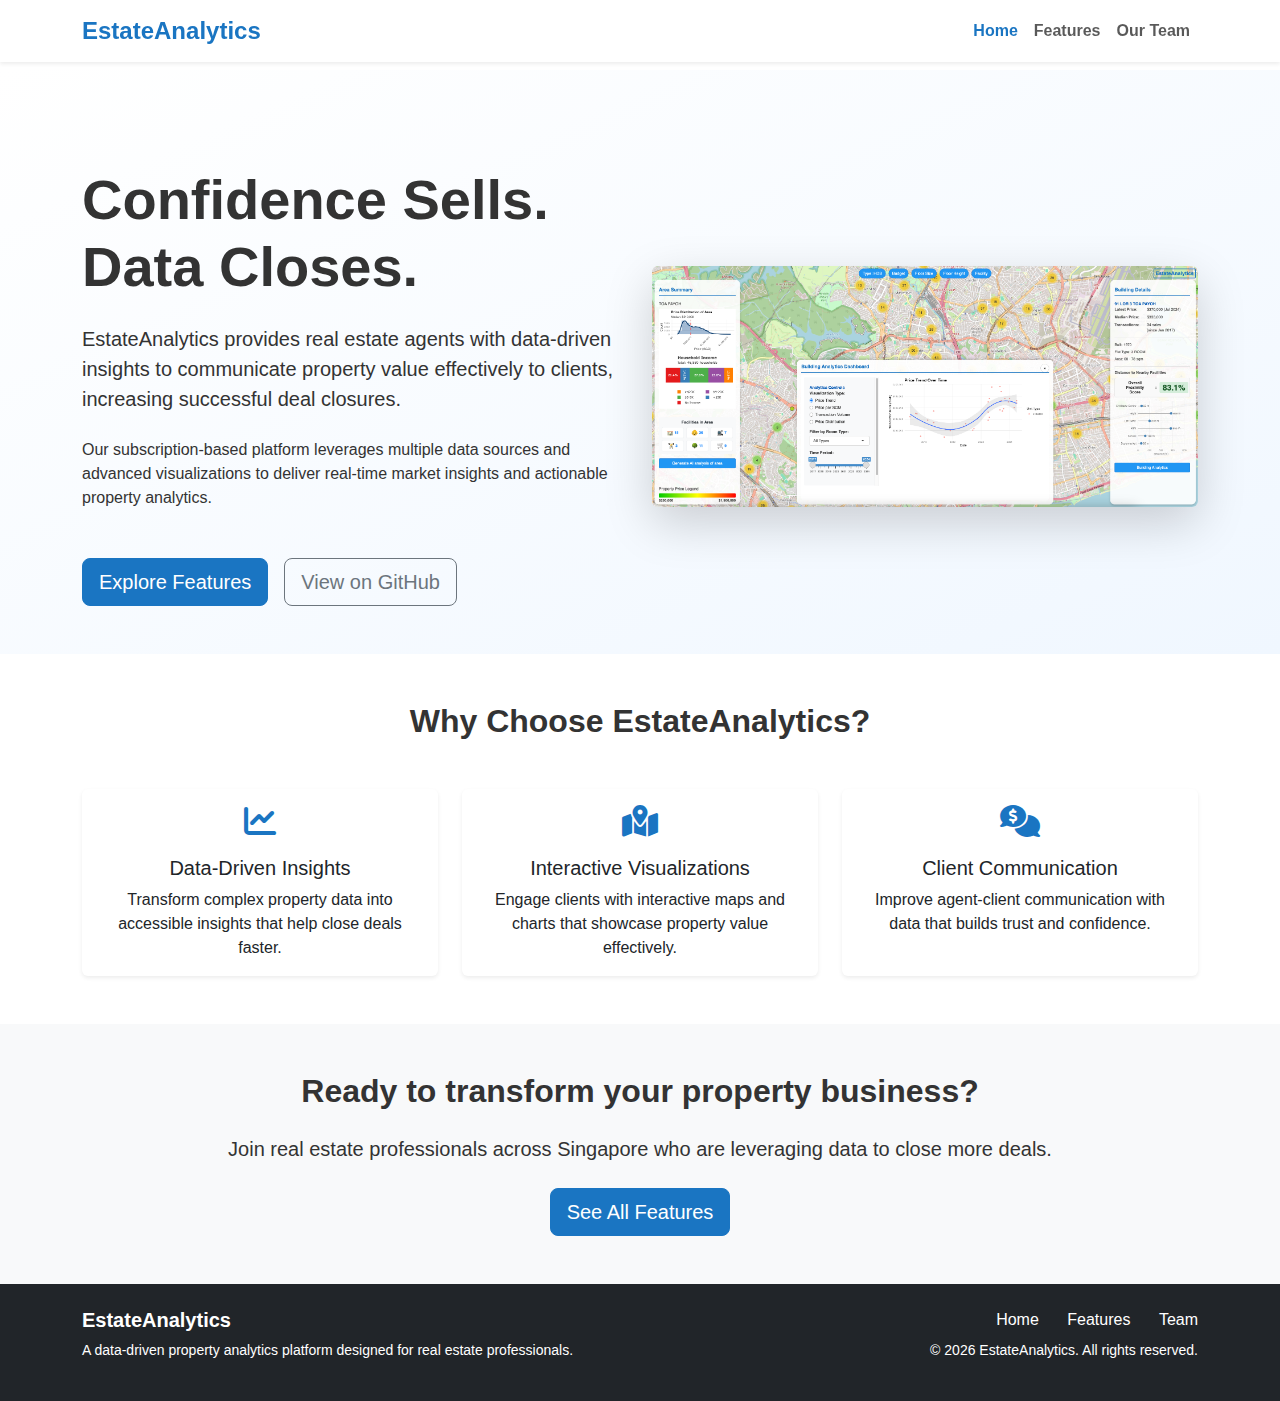
<file: docs/index.html>
<!DOCTYPE html>
<html lang="en">
<head>
    <meta charset="UTF-8">
    <meta name="viewport" content="width=device-width, initial-scale=1.0">
    <title>EstateAnalytics | Data-Driven Property Analytics</title>
    <link href="https://cdn.jsdelivr.net/npm/bootstrap@5.3.0-alpha1/dist/css/bootstrap.min.css" rel="stylesheet">
    <link rel="stylesheet" href="css/styles.css">
    <link rel="stylesheet" href="https://cdnjs.cloudflare.com/ajax/libs/font-awesome/6.4.0/css/all.min.css">
</head>
<body>
    <!-- Navigation -->
    <nav class="navbar navbar-expand-lg navbar-light bg-white fixed-top shadow-sm">
        <div class="container">
            <a class="navbar-brand" href="index.html">
                <span class="brand-text">EstateAnalytics</span>
            </a>
            <button class="navbar-toggler" type="button" data-bs-toggle="collapse" data-bs-target="#navbarNav" aria-controls="navbarNav" aria-expanded="false" aria-label="Toggle navigation">
                <span class="navbar-toggler-icon"></span>
            </button>
            <div class="collapse navbar-collapse" id="navbarNav">
                <ul class="navbar-nav ms-auto">
                    <li class="nav-item">
                        <a class="nav-link active" href="index.html">Home</a>
                    </li>
                    <li class="nav-item">
                        <a class="nav-link" href="features.html">Features</a>
                    </li>
                    <li class="nav-item">
                        <a class="nav-link" href="team.html">Our Team</a>
                    </li>
                </ul>
            </div>
        </div>
    </nav>

    <!-- Hero Section -->
    <section class="hero-section">
        <div class="container">
            <div class="row align-items-center">
                <div class="col-lg-6">
                    <h1 class="display-4 fw-bold mb-4">Confidence Sells. Data Closes.</h1>
                    <p class="lead mb-4">EstateAnalytics provides real estate agents with data-driven insights to communicate property value effectively to clients, increasing successful deal closures.</p>
                    <p class="mb-5">Our subscription-based platform leverages multiple data sources and advanced visualizations to deliver real-time market insights and actionable property analytics.</p>
                    <div class="d-flex gap-3">
                        <a href="features.html" class="btn btn-primary btn-lg">Explore Features</a>
                        <a href="https://github.com/gowribhat/EstateAnalytics" class="btn btn-outline-secondary btn-lg">View on GitHub</a>
                    </div>
                </div>
                <div class="col-lg-6 text-center mt-5 mt-lg-0">
                    <img src="images/Overall.png" alt="EstateAnalytics Dashboard" class="img-fluid rounded shadow-lg">
                </div>
            </div>
        </div>
    </section>

    <!-- Key Benefits Section -->
    <section class="key-benefits py-5">
        <div class="container">
            <h2 class="text-center mb-5">Why Choose EstateAnalytics?</h2>
            <div class="row g-4">
                <div class="col-md-4">
                    <div class="card h-100 border-0 shadow-sm">
                        <div class="card-body text-center">
                            <div class="icon-wrapper mb-3">
                                <i class="fas fa-chart-line fa-2x text-primary"></i>
                            </div>
                            <h3 class="card-title h5">Data-Driven Insights</h3>
                            <p class="card-text">Transform complex property data into accessible insights that help close deals faster.</p>
                        </div>
                    </div>
                </div>
                <div class="col-md-4">
                    <div class="card h-100 border-0 shadow-sm">
                        <div class="card-body text-center">
                            <div class="icon-wrapper mb-3">
                                <i class="fas fa-map-marked-alt fa-2x text-primary"></i>
                            </div>
                            <h3 class="card-title h5">Interactive Visualizations</h3>
                            <p class="card-text">Engage clients with interactive maps and charts that showcase property value effectively.</p>
                        </div>
                    </div>
                </div>
                <div class="col-md-4">
                    <div class="card h-100 border-0 shadow-sm">
                        <div class="card-body text-center">
                            <div class="icon-wrapper mb-3">
                                <i class="fas fa-comments-dollar fa-2x text-primary"></i>
                            </div>
                            <h3 class="card-title h5">Client Communication</h3>
                            <p class="card-text">Improve agent-client communication with data that builds trust and confidence.</p>
                        </div>
                    </div>
                </div>
            </div>
        </div>
    </section>

    <!-- Call to Action -->
    <section class="cta-section py-5 bg-light">
        <div class="container text-center">
            <h2 class="mb-4">Ready to transform your property business?</h2>
            <p class="lead mb-4">Join real estate professionals across Singapore who are leveraging data to close more deals.</p>
            <a href="features.html" class="btn btn-primary btn-lg">See All Features</a>
        </div>
    </section>

    <!-- Footer -->
    <footer class="footer bg-dark text-white py-4">
        <div class="container">
            <div class="row">
                <div class="col-md-6">
                    <h5>EstateAnalytics</h5>
                    <p class="small">A data-driven property analytics platform designed for real estate professionals.</p>
                </div>
                <div class="col-md-6 text-md-end">
                    <ul class="list-inline mb-0">
                        <li class="list-inline-item"><a href="index.html" class="text-white">Home</a></li>
                        <li class="list-inline-item"><a href="features.html" class="text-white">Features</a></li>
                        <li class="list-inline-item"><a href="team.html" class="text-white">Team</a></li>
                    </ul>
                    <p class="small mt-2">© 2023 EstateAnalytics. All rights reserved.</p>
                </div>
            </div>
        </div>
    </footer>

    <script src="https://cdn.jsdelivr.net/npm/bootstrap@5.3.0-alpha1/dist/js/bootstrap.bundle.min.js"></script>
    <script src="js/main.js"></script>
</body>
</html>
</file>
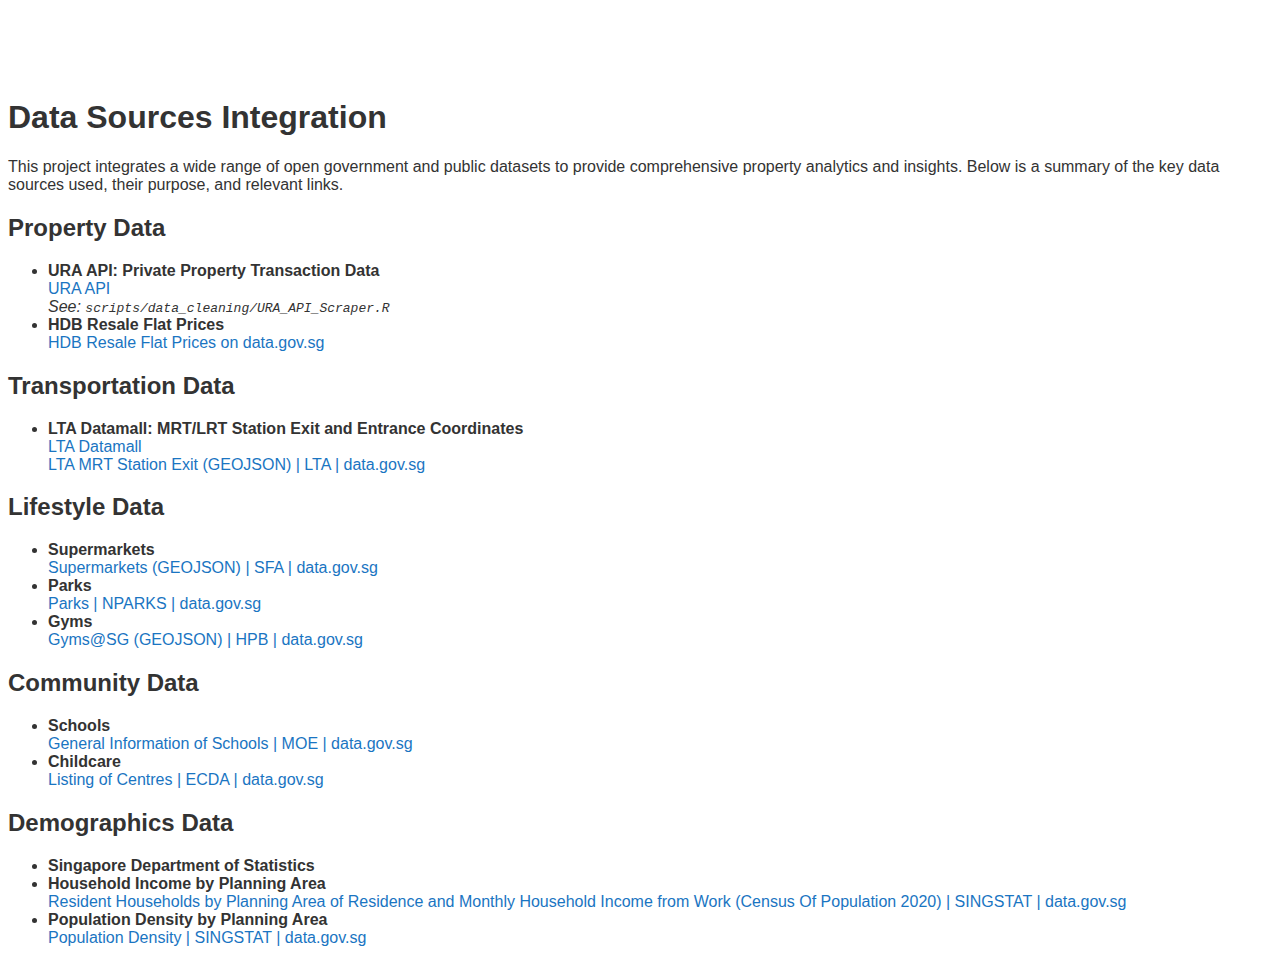
<file: docs/data-sources.html>
<!DOCTYPE html>
<html lang="en">
<head>
  <meta charset="UTF-8">
  <meta name="viewport" content="width=device-width, initial-scale=1.0">
  <title>Data Sources Integration</title>
  <link rel="stylesheet" href="css/styles.css">
</head>
<body>
  <div class="container">
    <h1>Data Sources Integration</h1>
    <p>This project integrates a wide range of open government and public datasets to provide comprehensive property analytics and insights. Below is a summary of the key data sources used, their purpose, and relevant links.</p>

    <h2>Property Data</h2>
    <ul>
      <li><strong>URA API: Private Property Transaction Data</strong><br>
        <a href="https://www.ura.gov.sg/maps/api/" target="_blank">URA API</a><br>
        <em>See: <code>scripts/data_cleaning/URA_API_Scraper.R</code></em>
      </li>
      <li><strong>HDB Resale Flat Prices</strong><br>
        <a href="https://data.gov.sg/datasets/d_8b84c4ee58e3cfc0ece0d773c8ca6abc/view" target="_blank">HDB Resale Flat Prices on data.gov.sg</a>
      </li>
    </ul>

    <h2>Transportation Data</h2>
    <ul>
      <li><strong>LTA Datamall: MRT/LRT Station Exit and Entrance Coordinates</strong><br>
        <a href="https://datamall.lta.gov.sg/" target="_blank">LTA Datamall</a><br>
        <a href="https://data.gov.sg/dataset/lta-mrt-station-exit" target="_blank">LTA MRT Station Exit (GEOJSON) | LTA | data.gov.sg</a>
      </li>
    </ul>

    <h2>Lifestyle Data</h2>
    <ul>
      <li><strong>Supermarkets</strong><br>
        <a href="https://data.gov.sg/dataset/supermarkets" target="_blank">Supermarkets (GEOJSON) | SFA | data.gov.sg</a>
      </li>
      <li><strong>Parks</strong><br>
        <a href="https://data.gov.sg/dataset/parks" target="_blank">Parks | NPARKS | data.gov.sg</a>
      </li>
      <li><strong>Gyms</strong><br>
        <a href="https://data.gov.sg/dataset/gyms-sg" target="_blank">Gyms@SG (GEOJSON) | HPB | data.gov.sg</a>
      </li>
    </ul>

    <h2>Community Data</h2>
    <ul>
      <li><strong>Schools</strong><br>
        <a href="https://data.gov.sg/dataset/general-information-of-schools" target="_blank">General Information of Schools | MOE | data.gov.sg</a>
      </li>
      <li><strong>Childcare</strong><br>
        <a href="https://data.gov.sg/dataset/listing-of-childcare-centres" target="_blank">Listing of Centres | ECDA | data.gov.sg</a>
      </li>
    </ul>

    <h2>Demographics Data</h2>
    <ul>
      <li><strong>Singapore Department of Statistics</strong></li>
      <li><strong>Household Income by Planning Area</strong><br>
        <a href="https://data.gov.sg/dataset/resident-households-by-planning-area-of-residence-and-monthly-household-income-from-work-census-of-population-2020" target="_blank">Resident Households by Planning Area of Residence and Monthly Household Income from Work (Census Of Population 2020) | SINGSTAT | data.gov.sg</a>
      </li>
      <li><strong>Population Density by Planning Area</strong><br>
        <a href="https://data.gov.sg/dataset/population-density-planning-area" target="_blank">Population Density | SINGSTAT | data.gov.sg</a>
      </li>
    </ul>
  </div>
</body>
</html>
</file>
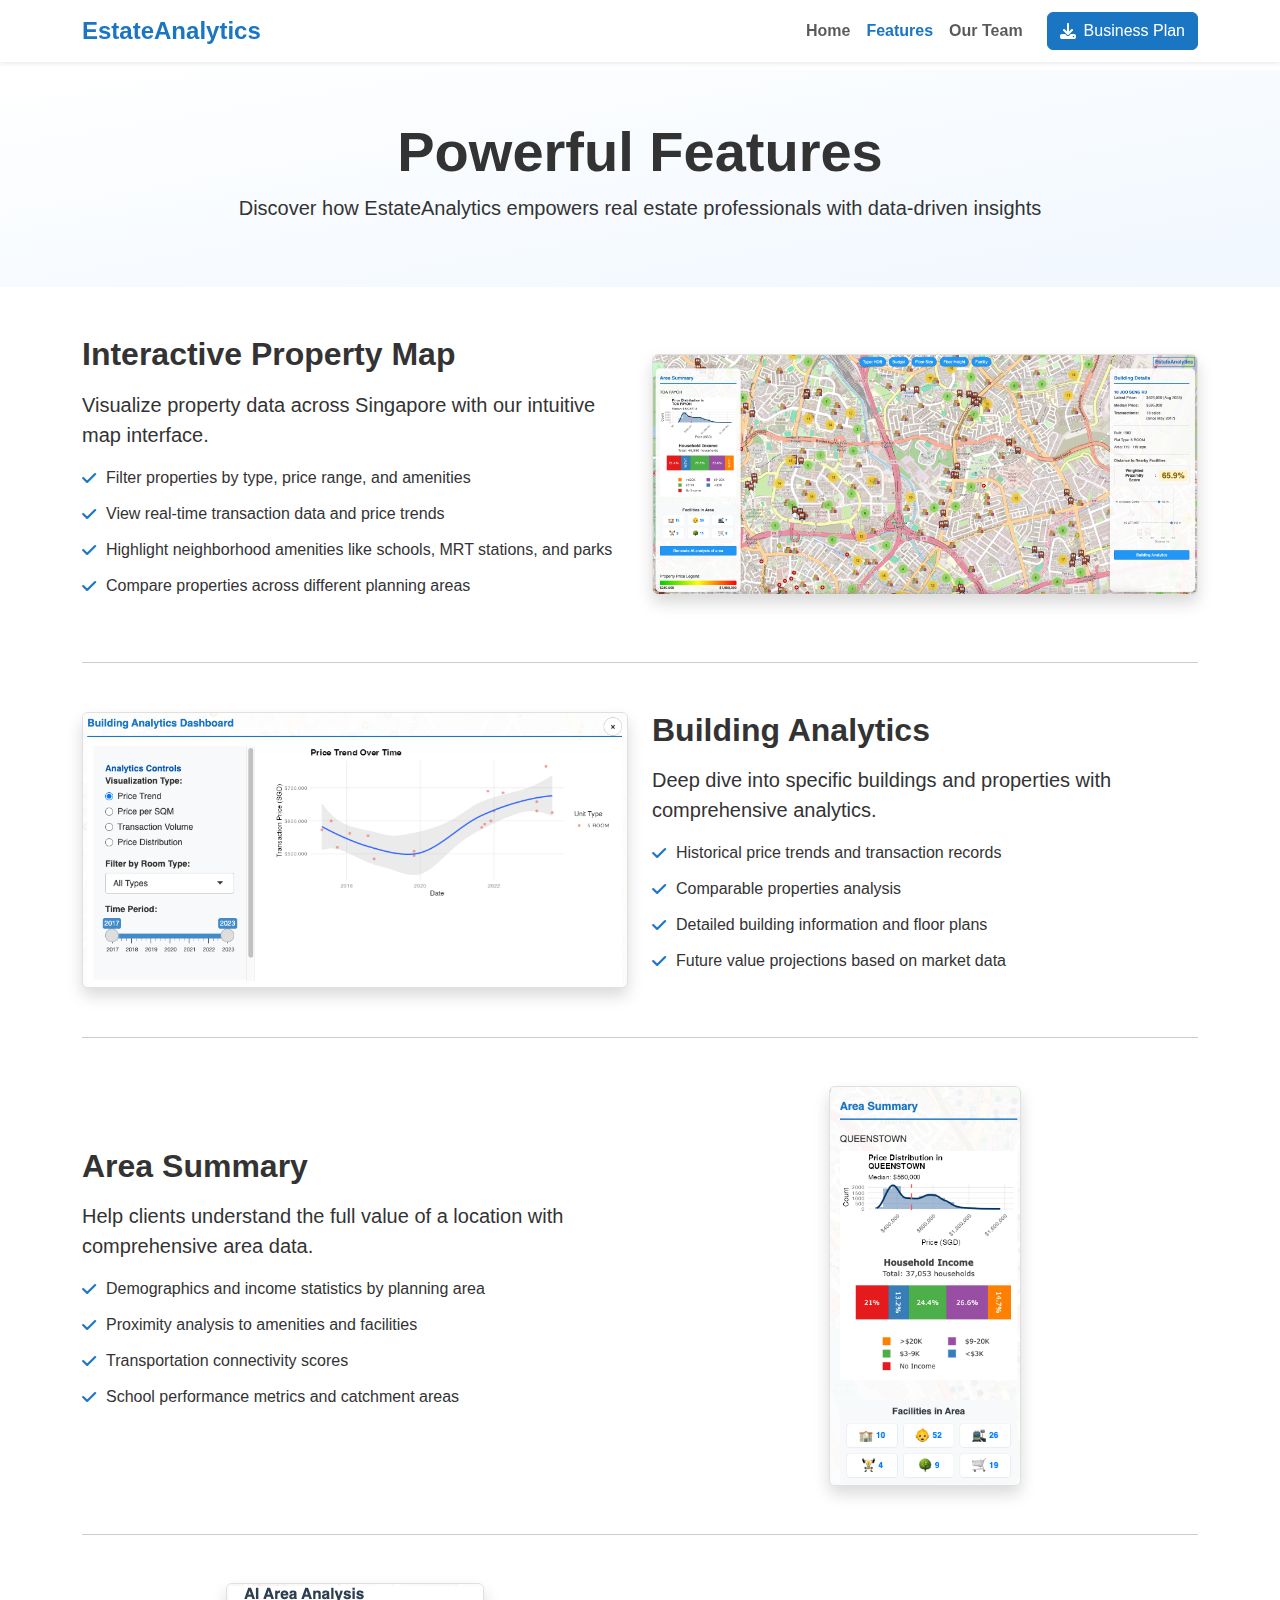
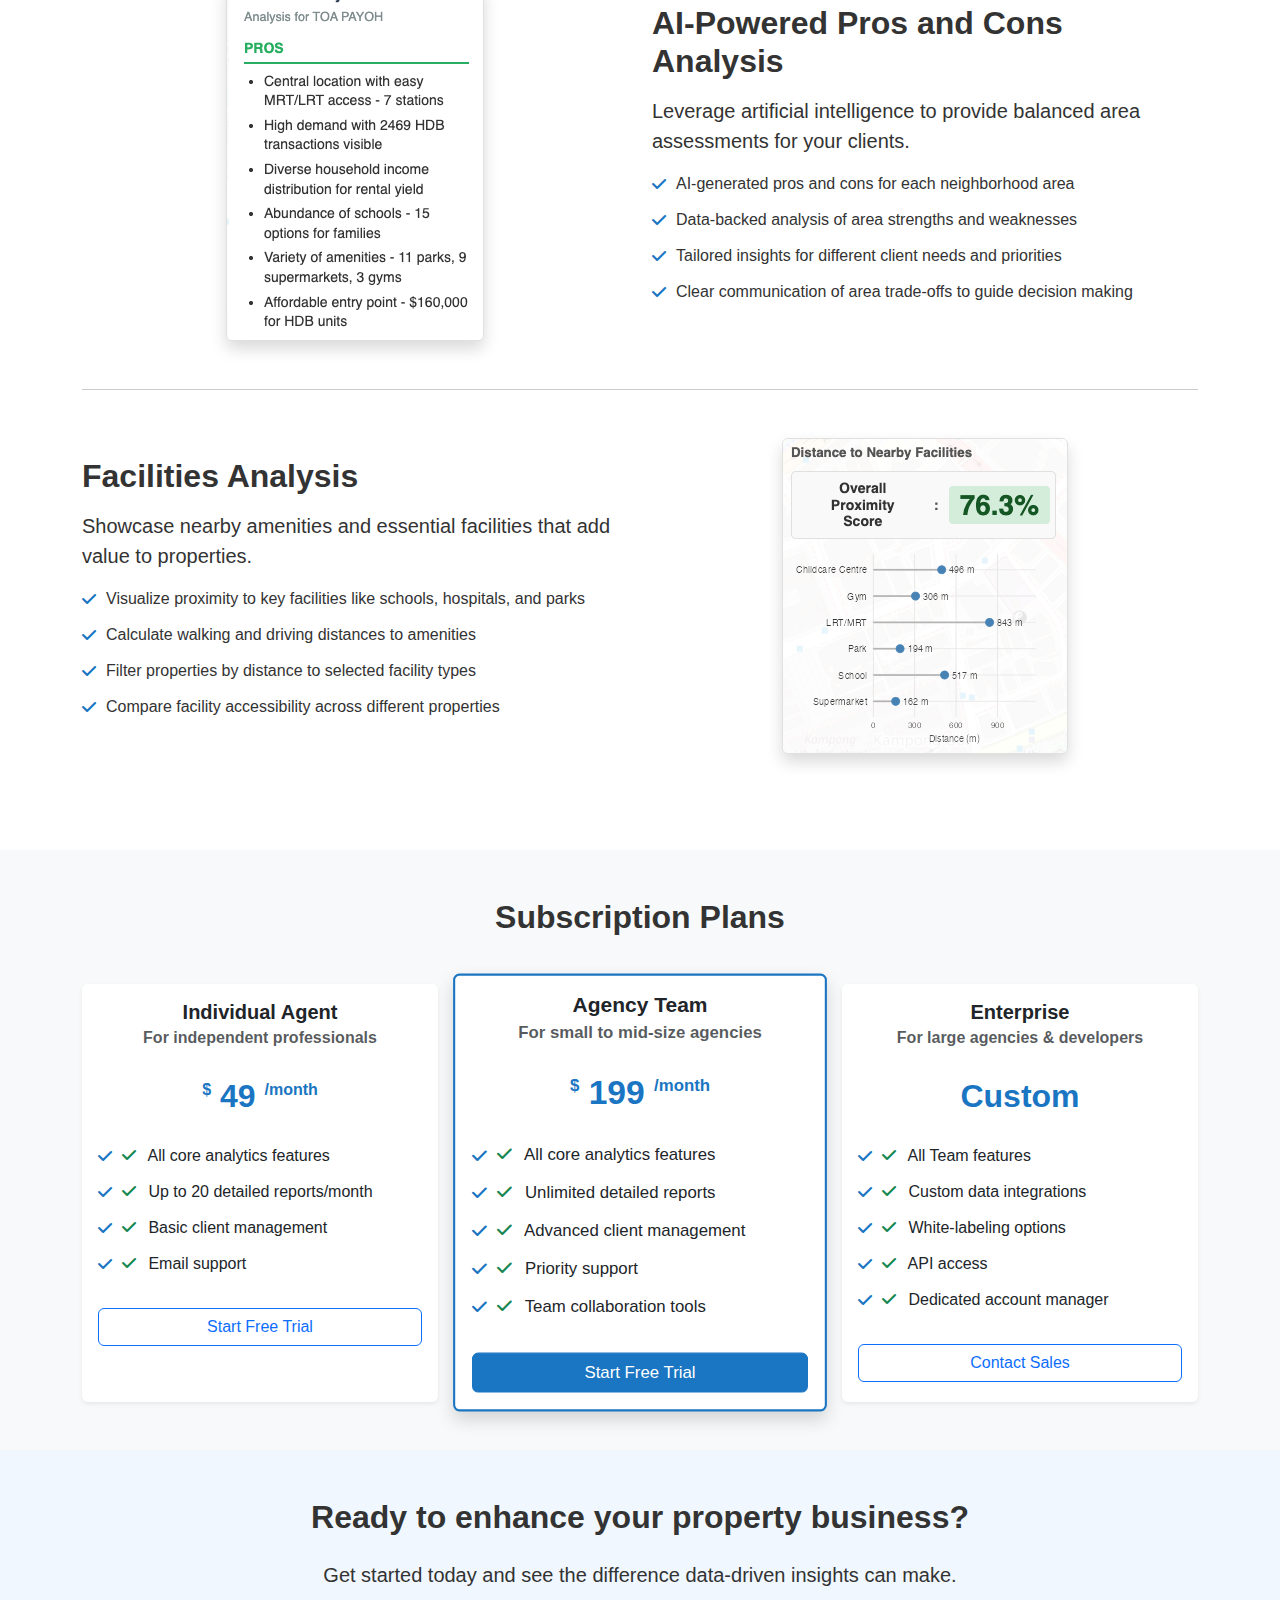
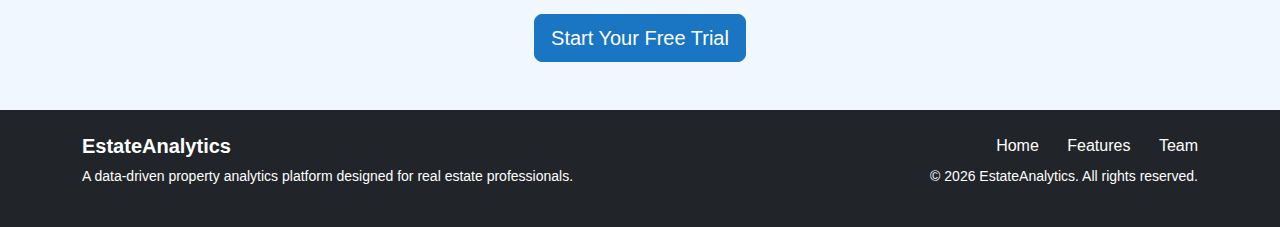
<file: docs/features.html>
<!DOCTYPE html>
<html lang="en">
<head>
    <meta charset="UTF-8">
    <meta name="viewport" content="width=device-width, initial-scale=1.0">
    <title>Features | EstateAnalytics</title>
    <link href="https://cdn.jsdelivr.net/npm/bootstrap@5.3.0-alpha1/dist/css/bootstrap.min.css" rel="stylesheet">
    <link rel="stylesheet" href="css/styles.css">
    <link rel="stylesheet" href="https://cdnjs.cloudflare.com/ajax/libs/font-awesome/6.4.0/css/all.min.css">
</head>
<body>
    <!-- Navigation -->
    <nav class="navbar navbar-expand-lg navbar-light bg-white fixed-top shadow-sm">
        <div class="container">
            <a class="navbar-brand" href="index.html">
                <span class="brand-text">EstateAnalytics</span>
            </a>
            <button class="navbar-toggler" type="button" data-bs-toggle="collapse" data-bs-target="#navbarNav" aria-controls="navbarNav" aria-expanded="false" aria-label="Toggle navigation">
                <span class="navbar-toggler-icon"></span>
            </button>
            <div class="collapse navbar-collapse" id="navbarNav">
                <ul class="navbar-nav ms-auto">
                    <li class="nav-item">
                        <a class="nav-link" href="index.html">Home</a>
                    </li>
                    <li class="nav-item">
                        <a class="nav-link active" href="features.html">Features</a>
                    </li>
                    <li class="nav-item">
                        <a class="nav-link" href="team.html">Our Team</a>
                    </li>
                </ul>
                <a href="GroupProject_BusinessPlan.pdf" class="btn btn-primary ms-3 d-flex align-items-center" download>
                    <i class="fas fa-download me-2"></i> Business Plan
                </a>
            </div>
        </div>
    </nav>

    <!-- Header -->
    <header class="features-header py-5">
        <div class="container text-center">
            <h1 class="display-4 fw-bold">Powerful Features</h1>
            <p class="lead">Discover how EstateAnalytics empowers real estate professionals with data-driven insights</p>
        </div>
    </header>

    <!-- Main Features Section -->
    <section class="features-main py-5">
        <div class="container">
            <!-- Feature 1: Interactive Property Map -->
            <div class="row align-items-center feature-row">
                <div class="col-lg-6 order-lg-2 mb-4 mb-lg-0">
                    <img src="images/InteractiveMap.png" alt="Interactive Property Map" class="img-fluid rounded shadow feature-img">
                </div>
                <div class="col-lg-6 order-lg-1">
                    <div class="feature-content">
                        <h2 class="mb-3">Interactive Property Map</h2>
                        <p class="lead">Visualize property data across Singapore with our intuitive map interface.</p>
                        <ul class="feature-list">
                            <li>Filter properties by type, price range, and amenities</li>
                            <li>View real-time transaction data and price trends</li>
                            <li>Highlight neighborhood amenities like schools, MRT stations, and parks</li>
                            <li>Compare properties across different planning areas</li>
                        </ul>
                    </div>
                </div>
            </div>

            <hr class="my-5">

            <!-- Feature 2: Building Analytics -->
            <div class="row align-items-center feature-row">
                <div class="col-lg-6 mb-4 mb-lg-0">
                    <img src="images/BuildingAnalytics.png" alt="Building Analytics" class="img-fluid rounded shadow feature-img">
                </div>
                <div class="col-lg-6">
                    <div class="feature-content">
                        <h2 class="mb-3">Building Analytics</h2>
                        <p class="lead">Deep dive into specific buildings and properties with comprehensive analytics.</p>
                        <ul class="feature-list">
                            <li>Historical price trends and transaction records</li>
                            <li>Comparable properties analysis</li>
                            <li>Detailed building information and floor plans</li>
                            <li>Future value projections based on market data</li>
                        </ul>
                    </div>
                </div>
            </div>

            <hr class="my-5">

            <!-- Feature 3: Area Summary -->
            <div class="row align-items-center feature-row">
                <div class="col-lg-6 order-lg-2 mb-4 mb-lg-0">
                    <img src="images/AreaSummary.png" alt="Area Summary" class="img-fluid rounded shadow feature-img">
                </div>
                <div class="col-lg-6 order-lg-1">
                    <div class="feature-content">
                        <h2 class="mb-3">Area Summary</h2>
                        <p class="lead">Help clients understand the full value of a location with comprehensive area data.</p>
                        <ul class="feature-list">
                            <li>Demographics and income statistics by planning area</li>
                            <li>Proximity analysis to amenities and facilities</li>
                            <li>Transportation connectivity scores</li>
                            <li>School performance metrics and catchment areas</li>
                        </ul>
                    </div>
                </div>
            </div>

            <hr class="my-5">

            <!-- Feature 4: AI-Powered Pros and Cons Analysis -->
            <div class="row align-items-center feature-row">
                <div class="col-lg-6 mb-4 mb-lg-0">
                    <img src="images/AIAnalysis.png" alt="AI-Powered Pros and Cons Analysis" class="img-fluid rounded shadow feature-img">
                </div>
                <div class="col-lg-6">
                    <div class="feature-content">
                        <h2 class="mb-3">AI-Powered Pros and Cons Analysis</h2>
                        <p class="lead">Leverage artificial intelligence to provide balanced area assessments for your clients.</p>
                        <ul class="feature-list">
                            <li>AI-generated pros and cons for each neighborhood area</li>
                            <li>Data-backed analysis of area strengths and weaknesses</li>
                            <li>Tailored insights for different client needs and priorities</li>
                            <li>Clear communication of area trade-offs to guide decision making</li>
                        </ul>
                    </div>
                </div>
            </div>

            <hr class="my-5">
            
            <!-- Feature 5: Facilities Analysis -->
            <div class="row align-items-center feature-row">
                <div class="col-lg-6 order-lg-2 mb-4 mb-lg-0">
                    <img src="images/FacilitiesAnalysis.png" alt="Facilities Analysis" class="img-fluid rounded shadow feature-img">
                </div>
                <div class="col-lg-6 order-lg-1">
                    <div class="feature-content">
                        <h2 class="mb-3">Facilities Analysis</h2>
                        <p class="lead">Showcase nearby amenities and essential facilities that add value to properties.</p>
                        <ul class="feature-list">
                            <li>Visualize proximity to key facilities like schools, hospitals, and parks</li>
                            <li>Calculate walking and driving distances to amenities</li>
                            <li>Filter properties by distance to selected facility types</li>
                            <li>Compare facility accessibility across different properties</li>
                        </ul>
                    </div>
                </div>
            </div>
        </div>
    </section>

    <!-- Pricing Section -->
    <section class="pricing-section py-5 bg-light">
        <div class="container text-center">
            <h2 class="mb-5">Subscription Plans</h2>
            <div class="row justify-content-center g-4">
                <!-- Individual Plan -->
                <div class="col-md-4">
                    <div class="card h-100 border-0 shadow-sm">
                        <div class="card-body">
                            <h5 class="card-title">Individual Agent</h5>
                            <h6 class="card-subtitle mb-2 text-muted">For independent professionals</h6>
                            <div class="price my-4">
                                <span class="currency">$</span>
                                <span class="amount">49</span>
                                <span class="period">/month</span>
                            </div>
                            <ul class="list-unstyled feature-list text-start">
                                <li><i class="fas fa-check text-success me-2"></i> All core analytics features</li>
                                <li><i class="fas fa-check text-success me-2"></i> Up to 20 detailed reports/month</li>
                                <li><i class="fas fa-check text-success me-2"></i> Basic client management</li>
                                <li><i class="fas fa-check text-success me-2"></i> Email support</li>
                            </ul>
                            <a href="#" class="btn btn-outline-primary w-100 mt-3">Start Free Trial</a>
                        </div>
                    </div>
                </div>
                <!-- Team Plan -->
                <div class="col-md-4">
                    <div class="card h-100 border-0 shadow pricing-featured">
                        <div class="card-body">
                            <h5 class="card-title">Agency Team</h5>
                            <h6 class="card-subtitle mb-2 text-muted">For small to mid-size agencies</h6>
                            <div class="price my-4">
                                <span class="currency">$</span>
                                <span class="amount">199</span>
                                <span class="period">/month</span>
                            </div>
                            <ul class="list-unstyled feature-list text-start">
                                <li><i class="fas fa-check text-success me-2"></i> All core analytics features</li>
                                <li><i class="fas fa-check text-success me-2"></i> Unlimited detailed reports</li>
                                <li><i class="fas fa-check text-success me-2"></i> Advanced client management</li>
                                <li><i class="fas fa-check text-success me-2"></i> Priority support</li>
                                <li><i class="fas fa-check text-success me-2"></i> Team collaboration tools</li>
                            </ul>
                            <a href="#" class="btn btn-primary w-100 mt-3">Start Free Trial</a>
                        </div>
                    </div>
                </div>
                <!-- Enterprise Plan -->
                <div class="col-md-4">
                    <div class="card h-100 border-0 shadow-sm">
                        <div class="card-body">
                            <h5 class="card-title">Enterprise</h5>
                            <h6 class="card-subtitle mb-2 text-muted">For large agencies & developers</h6>
                            <div class="price my-4">
                                <span class="amount">Custom</span>
                            </div>
                            <ul class="list-unstyled feature-list text-start">
                                <li><i class="fas fa-check text-success me-2"></i> All Team features</li>
                                <li><i class="fas fa-check text-success me-2"></i> Custom data integrations</li>
                                <li><i class="fas fa-check text-success me-2"></i> White-labeling options</li>
                                <li><i class="fas fa-check text-success me-2"></i> API access</li>
                                <li><i class="fas fa-check text-success me-2"></i> Dedicated account manager</li>
                            </ul>
                            <a href="#" class="btn btn-outline-primary w-100 mt-3">Contact Sales</a>
                        </div>
                    </div>
                </div>
            </div>
        </div>
    </section>

    <!-- Call to Action -->
    <section class="cta-section py-5">
        <div class="container text-center">
            <h2 class="mb-4">Ready to enhance your property business?</h2>
            <p class="lead mb-4">Get started today and see the difference data-driven insights can make.</p>
            <a href="#" class="btn btn-primary btn-lg">Start Your Free Trial</a>
        </div>
    </section>

    <!-- Footer -->
    <footer class="footer bg-dark text-white py-4">
        <div class="container">
            <div class="row">
                <div class="col-md-6">
                    <h5>EstateAnalytics</h5>
                    <p class="small">A data-driven property analytics platform designed for real estate professionals.</p>
                </div>
                <div class="col-md-6 text-md-end">
                    <ul class="list-inline mb-0">
                        <li class="list-inline-item"><a href="index.html" class="text-white">Home</a></li>
                        <li class="list-inline-item"><a href="features.html" class="text-white">Features</a></li>
                        <li class="list-inline-item"><a href="team.html" class="text-white">Team</a></li>
                    </ul>
                    <p class="small mt-2">© 2023 EstateAnalytics. All rights reserved.</p>
                </div>
            </div>
        </div>
    </footer>

    <script src="https://cdn.jsdelivr.net/npm/bootstrap@5.3.0-alpha1/dist/js/bootstrap.bundle.min.js"></script>
    <script src="js/main.js"></script>
</body>
</html>
</file>
<file: docs/css/styles.css>
/* EstateAnalytics GitHub Pages CSS
   Main stylesheet for EstateAnalytics marketing website
*/

/* Global Styles */
:root {
  --primary: #1a75c2;
  --primary-dark: #0e5da0;
  --secondary: #ff8c00;
  --dark: #333;
  --light: #f5f5f5;
  --gray: #6c757d;
  --border-radius: 0.5rem;
}

body {
  font-family: 'Roboto', 'Helvetica Neue', Helvetica, Arial, sans-serif;
  color: var(--dark);
  padding-top: 70px;
}

h1, h2, h3, h4, h5, h6 {
  font-weight: 700;
}

a {
  color: var(--primary);
  text-decoration: none;
}

a:hover {
  color: var(--primary-dark);
  text-decoration: underline;
}

.btn-primary {
  background-color: var(--primary);
  border-color: var(--primary);
}

.btn-primary:hover, .btn-primary:focus {
  background-color: var(--primary-dark);
  border-color: var(--primary-dark);
}

.text-primary {
  color: var(--primary) !important;
}

/* Navbar Styles */
.navbar {
  box-shadow: 0 2px 10px rgba(0, 0, 0, 0.05);
}

.navbar-brand {
  font-weight: 700;
  display: flex;
  align-items: center;
}

.brand-text {
  color: var(--primary);
  font-size: 1.5rem;
  font-weight: bold;
}

.nav-link {
  font-weight: 600;
}

.nav-link.active {
  color: var(--primary) !important;
}

/* Hero Section */
.hero-section {
  padding: 6rem 0 3rem;
  background: linear-gradient(to bottom right, #ffffff, #f0f7ff);
}

/* Features Page Styles */
.features-header, .team-header {
  padding: 7rem 0 3rem;
  background: linear-gradient(to bottom right, #ffffff, #f0f7ff);
}

.feature-row {
  margin-bottom: 3rem;
}

.feature-img {
  max-height: 400px;
  width: auto;
  height: auto;
  max-width: 100%;
  display: block;
  margin-left: auto;
  margin-right: auto;
  background: #fff;
  border: 1px solid #e0e0e0;
}

.feature-list {
  list-style: none;
  padding-left: 0;
}

.feature-list li {
  margin-bottom: 0.75rem;
  position: relative;
  padding-left: 1.5rem;
}

.feature-list li:before {
  content: "\f00c";
  font-family: "Font Awesome 5 Free";
  font-weight: 900;
  position: absolute;
  left: 0;
  color: var(--primary);
}

/* Pricing Section */
.pricing-section {
  background-color: #f9f9f9;
}

.price {
  font-size: 2rem;
  font-weight: 700;
  color: var(--primary);
}

.pricing-featured {
  transform: scale(1.05);
  box-shadow: 0 8px 24px rgba(0, 0, 0, 0.12);
  border: 2px solid var(--primary) !important;
}

.currency, .period {
  font-size: 1rem;
  vertical-align: text-top;
}

/* Team Members */
.team-card {
  transition: transform 0.3s ease;
}

.team-card:hover {
  transform: translateY(-5px);
}

.team-img {
  width: 150px;
  height: 150px;
  object-fit: cover;
  border: 4px solid var(--light);
  box-shadow: 0 2px 10px rgba(0, 0, 0, 0.05);
}

.social-links a {
  color: var(--gray);
  font-size: 1.2rem;
  transition: color 0.2s;
}

.social-links a:hover {
  color: var(--primary);
}

/* Our Story */
.story-content p {
  font-size: 1.1rem;
  line-height: 1.8;
  margin-bottom: 1.5rem;
}

/* CTA Sections */
.cta-section {
  background-color: #f0f7ff;
}

.join-us {
  background-color: #fff;
}

/* Footer */
.footer {
  background-color: #2c3e50;
}

.footer a:hover {
  text-decoration: underline;
}

.footer .list-inline-item:not(:last-child) {
  margin-right: 1.5rem;
}

/* Responsive Adjustments */
@media (max-width: 992px) {
  .hero-section, .features-header, .team-header {
    padding: 4rem 0 2rem;
  }
  
  .pricing-featured {
    transform: scale(1);
  }
}

@media (max-width: 768px) {
  body {
    padding-top: 60px;
  }
}

/* Animation classes */
.fade-in {
  animation: fadeIn 1s ease-in;
}

@keyframes fadeIn {
  from { opacity: 0; transform: translateY(20px); }
  to { opacity: 1; transform: translateY(0); }
}
</file>
